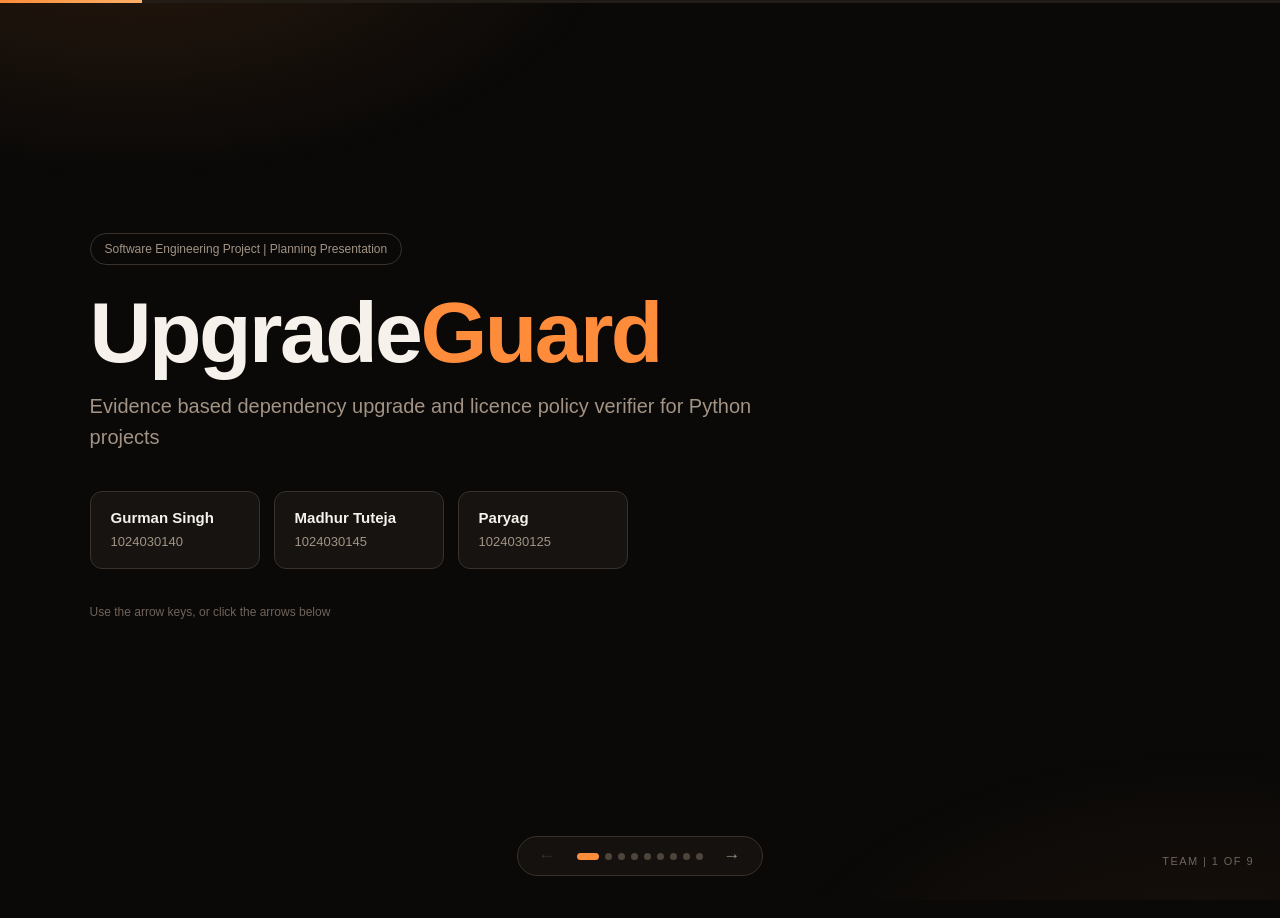
<file: docs/index.html>
<!doctype html>
<html lang="en">
<head>
<meta charset="utf-8">
<meta name="viewport" content="width=device-width, initial-scale=1">
<title>UpgradeGuard</title>
<link rel="icon" href="data:image/svg+xml,<svg xmlns='http://www.w3.org/2000/svg' viewBox='0 0 100 100'><text y='.9em' font-size='90'>&#128737;</text></svg>">
<link rel="stylesheet" href="style.css">
</head>
<body>

<div class="progress"><span id="progress"></span></div>

<main id="deck">

<section class="slide title-slide is-active" data-name="Team">
  <div class="pill">Software Engineering Project | Planning Presentation</div>
  <h1 class="huge">Upgrade<span class="accent">Guard</span></h1>
  <p class="tagline">Evidence based dependency upgrade and licence policy verifier for Python projects</p>
  <div class="team">
    <div class="member"><strong>Gurman Singh</strong><span>1024030140</span></div>
    <div class="member"><strong>Madhur Tuteja</strong><span>1024030145</span></div>
    <div class="member"><strong>Paryag</strong><span>1024030125</span></div>
  </div>
  <p class="hint">Use the arrow keys, or click the arrows below</p>
</section>

<section class="slide" data-name="Problem">
  <h2>The problem</h2>
  <p class="lead">Every project is built on packages written by other people. Those packages
  keep releasing new versions, and somebody has to decide whether to move up.</p>

  <div class="problem-grid">
    <div class="pcard reveal" style="--d:0ms">
      <div class="picon">?</div>
      <h3>Nobody really knows what will break</h3>
      <p>A version number does not tell you if your code still works. Teams find out after they merge.</p>
    </div>
    <div class="pcard reveal" style="--d:120ms">
      <div class="picon">!</div>
      <h3>Old versions have known holes</h3>
      <p>Staying on an old version keeps reported security problems in your project.</p>
    </div>
    <div class="pcard reveal" style="--d:240ms">
      <div class="picon">&sect;</div>
      <h3>Licences change quietly</h3>
      <p>An upgrade can drag in a package your company is not allowed to ship.</p>
    </div>
    <div class="pcard reveal" style="--d:360ms">
      <div class="picon">&#8942;</div>
      <h3>Existing tools only read labels</h3>
      <p>They read package files and guess. They never actually build the project and run it.</p>
    </div>
  </div>

  <p class="punch reveal" style="--d:520ms">So the honest answer today is normally
  <em>"let us merge it and hope"</em>.</p>
</section>

<section class="slide" data-name="Solution">
  <h2>How we solve it</h2>
  <p class="lead">Do not guess. Actually do the upgrade twice and compare what really happened.</p>

  <div class="split">
    <div class="side before reveal" style="--d:0ms">
      <div class="side-tag">Environment A</div>
      <h3>Today's versions</h3>
      <p>Build the project clean, install exactly what it uses now, run its own tests, write everything down.</p>
    </div>
    <div class="vs reveal" style="--d:200ms">compare</div>
    <div class="side after reveal" style="--d:400ms">
      <div class="side-tag">Environment B</div>
      <h3>The proposed version</h3>
      <p>Build a second clean copy with the one package changed, run the same tests, write everything down.</p>
    </div>
  </div>

  <p class="punch reveal" style="--d:600ms">Anything that is different between A and B was caused by the upgrade.
  That difference is our evidence.</p>

  <div class="keyline reveal" style="--d:750ms">
    <span>Our answer is always one of three</span>
    <div class="verdicts">
      <span class="v accept">Accept</span>
      <span class="v reject">Reject</span>
      <span class="v unsure">Insufficient Evidence</span>
    </div>
  </div>
</section>

<section class="slide flow-slide" data-name="How it works">
  <h2>How it works</h2>
  <p class="lead">Pick a case and watch the pipeline run. These are the two real cases from our demo.</p>

  <div class="case-picker">
    <button class="case-btn is-on" data-case="safe">Safe upgrade</button>
    <button class="case-btn" data-case="risky">Risky upgrade</button>
    <button class="replay" id="replay">Replay</button>
  </div>

  <div class="case-line" id="caseline">
    upgrade <code>requests</code> from <code>2.28.2</code> to <code>2.32.5</code>
  </div>

  <div class="flow" id="flow">
    <div class="fnode n1"><span class="fdot"></span><strong>Input</strong><small>your project and one upgrade</small></div>
    <div class="farrow a1"></div>
    <div class="fsplit">
      <div class="fnode n2 env-a"><span class="fdot"></span><strong>Build A</strong><small>current versions</small></div>
      <div class="fnode n3 env-b"><span class="fdot"></span><strong>Build B</strong><small>proposed version</small></div>
    </div>
    <div class="farrow a2"></div>
    <div class="fnode n4"><span class="fdot"></span><strong>Check both</strong><small>packages, conflicts, security, licences</small></div>
    <div class="farrow a3"></div>
    <div class="fnode n5"><span class="fdot"></span><strong>Run the tests</strong><small>the project's own test suite, in both</small></div>
    <div class="farrow a4"></div>
    <div class="fnode n6"><span class="fdot"></span><strong>Compare</strong><small>what changed between A and B</small></div>
    <div class="farrow a5"></div>
    <div class="fnode n7 verdict-node" id="verdictNode"><span class="fdot"></span><strong id="verdictText">Verdict</strong><small id="verdictSub">with the evidence attached</small></div>
  </div>

  <div class="result-strip" id="resultStrip">
    <div class="rcell"><strong id="rTests">-</strong><span>tests broken</span></div>
    <div class="rcell"><strong id="rVuln">-</strong><span>security findings fixed</span></div>
    <div class="rcell"><strong id="rPkg">-</strong><span>packages changed</span></div>
    <div class="rcell"><strong id="rTime">-</strong><span>seconds to answer</span></div>
  </div>
</section>

<section class="slide" data-name="Using it">
  <h2>How people will use it</h2>
  <p class="lead">Three ways in, one answer out. Nobody has to change how they already work.</p>

  <div class="use-grid">
    <div class="ucard reveal" style="--d:0ms">
      <div class="unum">1</div>
      <h3>On the website</h3>
      <p>Type the project folder, the package and the two versions. Press the button and watch it run.</p>
      <div class="mock">
        <div class="mock-bar"><span></span><span></span><span></span></div>
        <div class="mock-row"><label>package</label><div class="mock-input">jinja2</div></div>
        <div class="mock-row"><label>from</label><div class="mock-input">3.0.3</div><label>to</label><div class="mock-input">3.1.6</div></div>
        <div class="mock-btn">Run the check</div>
      </div>
    </div>

    <div class="ucard reveal" style="--d:150ms">
      <div class="unum">2</div>
      <h3>From the terminal</h3>
      <p>One command. It prints the answer and saves a folder of evidence you can open later.</p>
      <div class="term">
        <div class="term-bar"><span></span><span></span><span></span></div>
<pre><span class="p">$</span> upgradeguard run --package jinja2 \
    --from 3.0.3 --to 3.1.6

<span class="r">Reject</span>: jinja2 3.0.3 to 3.1.6
  5 tests passed before and fail after
  evidence saved</pre>
      </div>
    </div>

    <div class="ucard reveal" style="--d:300ms">
      <div class="unum">3</div>
      <h3>Inside their pipeline</h3>
      <p>It runs automatically when someone proposes an upgrade, and blocks it if the evidence is bad.</p>
      <div class="pipe">
        <div class="pstep ok">upgrade proposed</div>
        <div class="pline"></div>
        <div class="pstep run">UpgradeGuard runs</div>
        <div class="pline"></div>
        <div class="pstep bad">blocked, with reasons</div>
      </div>
    </div>
  </div>
</section>

<section class="slide" data-name="Uses">
  <h2>Where this helps</h2>
  <p class="lead">Anywhere somebody has to approve a dependency change and wants a reason, not a feeling.</p>

  <div class="app-grid">
    <div class="acard reveal" style="--d:0ms"><h3>Software teams</h3><p>Upgrade on purpose instead of avoiding it for months because it feels risky.</p></div>
    <div class="acard reveal" style="--d:100ms"><h3>Security work</h3><p>Patch a reported hole and prove in the same run that nothing else broke.</p></div>
    <div class="acard reveal" style="--d:200ms"><h3>Companies with licence rules</h3><p>Write the rule once and have every upgrade checked against it automatically.</p></div>
    <div class="acard reveal" style="--d:300ms"><h3>Open source maintainers</h3><p>Attach real evidence to an upgrade request instead of asking reviewers to trust it.</p></div>
    <div class="acard reveal" style="--d:400ms"><h3>Students and small projects</h3><p>Learn what an upgrade actually does, because every step is written down.</p></div>
    <div class="acard reveal" style="--d:500ms"><h3>Audits</h3><p>Keep a downloadable record of why each upgrade was allowed or refused.</p></div>
  </div>
</section>

<section class="slide" data-name="Plan">
  <h2>Our scope and plan</h2>

  <div class="scope">
    <div class="scope-col in reveal" style="--d:0ms">
      <h3>We will do</h3>
      <ul>
        <li>Python projects, one packaging style</li>
        <li>One direct upgrade per run</li>
        <li>Clean builds, real test runs</li>
        <li>Conflicts, security and licence rules</li>
        <li>Website, terminal tool and pipeline step</li>
        <li>A benchmark of 20 to 25 real projects</li>
      </ul>
    </div>
    <div class="scope-col out reveal" style="--d:150ms">
      <h3>We will not do</h3>
      <ul>
        <li>Fix the broken code for you</li>
        <li>Other languages</li>
        <li>Every packaging tool that exists</li>
        <li>Let a language model decide the answer</li>
      </ul>
    </div>
  </div>

  <h3 class="mini">17 weeks</h3>
  <div class="timeline">
    <div class="tphase reveal" style="--d:0ms"><span class="tw">1 to 3</span><p>Set up, study existing tools, pick the projects</p></div>
    <div class="tphase reveal" style="--d:100ms"><span class="tw">4 to 7</span><p>Clean builds and dependency graphs</p></div>
    <div class="tphase reveal" style="--d:200ms"><span class="tw">8 to 10</span><p>Tests, comparison and the verdict rules</p></div>
    <div class="tphase reveal" style="--d:300ms"><span class="tw">11 to 13</span><p>Website, terminal tool and pipeline step</p></div>
    <div class="tphase reveal" style="--d:400ms"><span class="tw">14 to 16</span><p>Benchmark, measurements and comparison</p></div>
    <div class="tphase reveal" style="--d:500ms"><span class="tw">17</span><p>Write up and final demo</p></div>
  </div>
</section>

<section class="slide" data-name="Conclusion">
  <h2>Conclusion</h2>
  <div class="concl">
    <p class="big reveal" style="--d:0ms">An upgrade decision should come with proof.</p>
    <ul class="clist">
      <li class="reveal" style="--d:150ms">We build the project twice and run its own tests both times.</li>
      <li class="reveal" style="--d:250ms">Every Accept or Reject points at a build log, a test result or a policy rule.</li>
      <li class="reveal" style="--d:350ms">No language model decides anything; the evidence decides.</li>
      <li class="reveal" style="--d:450ms">It already works end to end on our two demo cases.</li>
    </ul>
    <div class="numbers reveal" style="--d:600ms">
      <div><strong>5 / 5</strong><span>first benchmark cases correct</span></div>
      <div><strong>0</strong><span>wrongly approved upgrades</span></div>
      <div><strong>~11s</strong><span>average time per check</span></div>
    </div>
  </div>
</section>

<section class="slide thanks-slide" data-name="Thank you">
  <h1 class="huge">Thank you</h1>
  <p class="tagline">Questions are welcome</p>
  <div class="refs">
    <h3>References</h3>
    <ul>
      <li><a href="https://peps.python.org/pep-0639/" target="_blank" rel="noopener">PEP 639, licence information in package metadata</a></li>
      <li><a href="https://packaging.python.org/en/latest/specifications/core-metadata/" target="_blank" rel="noopener">Python core metadata specification</a></li>
      <li><a href="https://pypi.org/project/pip-audit/" target="_blank" rel="noopener">pip-audit, known vulnerability scanning</a></li>
      <li><a href="https://docs.github.com/en/code-security/supply-chain-security/understanding-your-software-supply-chain/about-dependency-review" target="_blank" rel="noopener">GitHub dependency review</a></li>
      <li><a href="https://docs.pytest.org/" target="_blank" rel="noopener">pytest documentation</a></li>
      <li><a href="https://spdx.org/licenses/" target="_blank" rel="noopener">SPDX licence list</a></li>
    </ul>
  </div>
  <p class="hint">Gurman Singh | Madhur Tuteja | Paryag</p>
</section>

</main>

<nav class="controls">
  <button id="prev" aria-label="previous slide">&#8592;</button>
  <div class="dots" id="dots"></div>
  <button id="next" aria-label="next slide">&#8594;</button>
</nav>
<div class="slide-name" id="slideName"></div>

<script src="deck.js"></script>
</body>
</html>
</file>
<file: docs/style.css>
:root{
  --bg:#0a0908; --panel:#161311; --panel2:#201b16; --line:#3a322b;
  --text:#f6f1ea; --muted:#a29384; --dim:#6f635a;
  --accent:#ff8c3b; --accent-2:#ffb066; --accent-soft:rgba(255,140,59,.14);
  --radius:12px;
}
*{box-sizing:border-box;margin:0;padding:0}
html,body{height:100%}
body{
  background:var(--bg); color:var(--text); overflow:hidden;
  font-family:-apple-system,BlinkMacSystemFont,"Segoe UI",Helvetica,Arial,sans-serif;
  line-height:1.55; -webkit-font-smoothing:antialiased;
}
body::before{
  content:""; position:fixed; inset:0; pointer-events:none; z-index:0;
  background:
    radial-gradient(720px 390px at 10% -10%, rgba(255,140,59,.13), transparent 70%),
    radial-gradient(620px 350px at 94% 110%, rgba(255,140,59,.07), transparent 70%);
}

.progress{position:fixed;top:0;left:0;right:0;height:3px;background:#221c17;z-index:50}
.progress span{display:block;height:100%;width:0;background:linear-gradient(90deg,var(--accent),var(--accent-2));transition:width .45s cubic-bezier(.4,0,.2,1)}

main{position:relative;height:100vh;z-index:1}
.slide{
  position:absolute; inset:0; padding:46px 7vw 92px;
  display:flex; flex-direction:column; justify-content:safe center;
  opacity:0; visibility:hidden; transform:translateY(18px);
  transition:opacity .45s ease, transform .45s ease, visibility .45s;
  overflow-y:auto;
}
.slide.is-active{opacity:1;visibility:visible;transform:none}
.slide::-webkit-scrollbar{width:6px}
.slide::-webkit-scrollbar-thumb{background:var(--line);border-radius:3px}

h1.huge{font-size:clamp(44px,7vw,86px);letter-spacing:-.03em;line-height:1.02;font-weight:700}
.accent{color:var(--accent)}
h2{font-size:clamp(26px,3.6vw,42px);letter-spacing:-.02em;margin-bottom:10px}
h3{font-size:16px;margin-bottom:6px}
h3.mini{font-size:13px;text-transform:uppercase;letter-spacing:.12em;color:var(--muted);margin:26px 0 12px}
.lead{color:var(--muted);font-size:clamp(14px,1.5vw,17px);max-width:70ch;margin-bottom:22px}
.tagline{color:var(--muted);font-size:clamp(15px,1.8vw,20px);margin-top:14px;max-width:60ch}
.hint{color:var(--dim);font-size:12px;margin-top:34px}
.punch{margin-top:24px;font-size:clamp(14px,1.6vw,18px)}
.punch em{color:var(--accent);font-style:normal}

.pill{display:inline-block;align-self:flex-start;padding:6px 14px;border:1px solid var(--line);
  border-radius:999px;font-size:12px;color:var(--muted);margin-bottom:24px}
.title-slide{justify-content:center}
.team{display:flex;gap:14px;flex-wrap:wrap;margin-top:38px}
.member{background:var(--panel);border:1px solid var(--line);border-radius:var(--radius);
  padding:14px 20px;min-width:170px}
.member strong{display:block;font-size:15px}
.member span{color:var(--muted);font-size:13px;font-variant-numeric:tabular-nums}

.reveal{opacity:0;transform:translateY(14px)}
.is-active .reveal{animation:rise .5s cubic-bezier(.2,.7,.3,1) forwards;animation-delay:var(--d,0ms)}
@keyframes rise{to{opacity:1;transform:none}}

.problem-grid{display:grid;grid-template-columns:repeat(auto-fit,minmax(215px,1fr));gap:14px}
.pcard{background:var(--panel);border:1px solid var(--line);border-radius:var(--radius);padding:18px;
  transition:transform .2s,border-color .2s}
.pcard:hover{transform:translateY(-3px);border-color:var(--accent)}
.picon{width:32px;height:32px;border-radius:8px;background:var(--accent-soft);color:var(--accent);
  display:grid;place-items:center;font-size:17px;font-weight:700;margin-bottom:12px}
.pcard p{color:var(--muted);font-size:13px}

.split{display:flex;align-items:stretch;gap:16px;flex-wrap:wrap}
.side{flex:1;min-width:230px;background:var(--panel);border:1px solid var(--line);
  border-radius:var(--radius);padding:20px}
.side p{color:var(--muted);font-size:13px}
.side-tag{font-size:11px;text-transform:uppercase;letter-spacing:.1em;color:var(--accent);margin-bottom:8px}
.vs{align-self:center;color:var(--muted);font-size:12px;text-transform:uppercase;letter-spacing:.12em;
  padding:10px;border:1px dashed var(--line);border-radius:999px}

.keyline{margin-top:26px;display:flex;align-items:center;gap:16px;flex-wrap:wrap;
  color:var(--muted);font-size:13px}
.verdicts{display:flex;gap:8px}
.v{padding:5px 14px;border-radius:999px;font-size:13px;font-weight:600;
  border:1px solid var(--line);color:var(--muted);background:var(--panel)}
.v.accept{color:var(--accent);border-color:var(--accent)}
.v.reject{color:var(--bg);background:var(--accent);border-color:var(--accent)}

.case-picker{display:flex;gap:8px;margin-bottom:14px;flex-wrap:wrap}
.case-btn,.replay{background:var(--panel);color:var(--text);border:1px solid var(--line);
  border-radius:8px;padding:7px 15px;font-size:13px;cursor:pointer;transition:.18s}
.case-btn:hover,.replay:hover{border-color:var(--accent)}
.case-btn.is-on{background:var(--accent-soft);border-color:var(--accent);color:var(--accent)}
.replay{margin-left:auto;color:var(--muted)}
.case-line{color:var(--muted);font-size:13px;margin-bottom:14px}
.case-line code{background:var(--panel2);padding:2px 7px;border-radius:5px;color:var(--text);font-size:12px}

.flow{display:flex;flex-direction:column;align-items:center;gap:0;width:100%}
.fnode{background:var(--panel);border:1px solid var(--line);border-radius:9px;padding:7px 16px;
  text-align:center;min-width:210px;opacity:.32;transform:scale(.97);
  transition:opacity .3s,transform .3s,border-color .3s,box-shadow .3s,background .3s;position:relative}
.fnode strong{display:block;font-size:13px;line-height:1.3}
.fnode small{color:var(--muted);font-size:11px;line-height:1.3}
.fdot{position:absolute;top:9px;right:10px;width:7px;height:7px;border-radius:50%;background:var(--line);transition:.3s}
.fnode.lit{opacity:1;transform:scale(1);border-color:var(--accent);box-shadow:0 0 0 3px var(--accent-soft)}
.fnode.lit .fdot{background:var(--accent);box-shadow:0 0 8px var(--accent)}
.fnode.env-a.lit{border-color:var(--muted);box-shadow:0 0 0 3px rgba(162,147,132,.12)}
.fnode.env-a.lit .fdot{background:var(--muted);box-shadow:0 0 8px var(--muted)}
.fsplit{display:flex;gap:22px;flex-wrap:wrap;justify-content:center}
.farrow{width:2px;height:13px;background:var(--line);position:relative;transition:background .3s}
.farrow::after{content:"";position:absolute;bottom:-1px;left:50%;transform:translateX(-50%);
  border-left:5px solid transparent;border-right:5px solid transparent;border-top:6px solid var(--line);transition:border-color .3s}
.farrow.lit{background:var(--accent)}
.farrow.lit::after{border-top-color:var(--accent)}

.verdict-node.accept{border-color:var(--accent)!important;box-shadow:0 0 0 3px var(--accent-soft)!important}
.verdict-node.accept strong{color:var(--accent)}
.verdict-node.accept .fdot{background:var(--accent)!important;box-shadow:0 0 8px var(--accent)!important}
.verdict-node.reject{background:var(--accent)!important;border-color:var(--accent)!important;
  box-shadow:0 0 0 3px var(--accent-soft)!important}
.verdict-node.reject strong{color:var(--bg)}
.verdict-node.reject small{color:rgba(10,9,8,.75)}
.verdict-node.reject .fdot{background:var(--bg)!important;box-shadow:none!important}

.result-strip{display:grid;grid-template-columns:repeat(4,1fr);gap:10px;margin-top:16px;
  opacity:0;transform:translateY(10px);transition:.45s}
.result-strip.show{opacity:1;transform:none}
.rcell{background:var(--panel);border:1px solid var(--line);border-radius:9px;padding:9px;text-align:center}
.rcell strong{display:block;font-size:21px;font-variant-numeric:tabular-nums;color:var(--accent)}
.rcell span{color:var(--muted);font-size:11.5px}

.use-grid{display:grid;grid-template-columns:repeat(auto-fit,minmax(265px,1fr));gap:16px}
.ucard{background:var(--panel);border:1px solid var(--line);border-radius:var(--radius);padding:20px;
  transition:transform .2s,border-color .2s}
.ucard:hover{transform:translateY(-3px);border-color:var(--accent)}
.ucard p{color:var(--muted);font-size:13px;margin-bottom:14px}
.unum{width:26px;height:26px;border-radius:7px;background:var(--accent-soft);color:var(--accent);
  display:grid;place-items:center;font-size:13px;font-weight:700;margin-bottom:10px}

.mock,.term{background:var(--bg);border:1px solid var(--line);border-radius:8px;overflow:hidden}
.mock-bar,.term-bar{display:flex;gap:5px;padding:8px 10px;background:var(--panel2);border-bottom:1px solid var(--line)}
.mock-bar span,.term-bar span{width:8px;height:8px;border-radius:50%;background:var(--line)}
.mock-row{display:flex;align-items:center;gap:8px;padding:7px 10px}
.mock-row label{color:var(--muted);font-size:11px;min-width:46px}
.mock-input{flex:1;background:var(--panel2);border:1px solid var(--line);border-radius:5px;
  padding:4px 8px;font-size:11.5px;font-family:ui-monospace,monospace}
.mock-btn{margin:8px 10px 10px;background:var(--accent);color:var(--bg);border-radius:6px;
  padding:6px;text-align:center;font-size:12px;font-weight:600}
.term pre{padding:11px;font-size:11px;font-family:ui-monospace,SFMono-Regular,Menlo,monospace;
  color:var(--muted);white-space:pre-wrap;line-height:1.6}
.term .p{color:var(--accent)}
.term .r{color:var(--accent);font-weight:700}

.pipe{display:flex;flex-direction:column;gap:0;align-items:stretch}
.pstep{border:1px solid var(--line);border-radius:7px;padding:8px 11px;font-size:12px;background:var(--bg)}
.pline{width:2px;height:13px;background:var(--line);margin-left:14px}

.app-grid{display:grid;grid-template-columns:repeat(auto-fit,minmax(230px,1fr));gap:14px}
.acard{background:var(--panel);border:1px solid var(--line);border-radius:var(--radius);padding:18px;
  transition:transform .2s,border-color .2s}
.acard:hover{transform:translateY(-3px);border-color:var(--accent)}
.acard p{color:var(--muted);font-size:13px}

.scope{display:flex;gap:16px;flex-wrap:wrap}
.scope-col{flex:1;min-width:250px;background:var(--panel);border:1px solid var(--line);
  border-radius:var(--radius);padding:18px}
.scope-col ul{list-style:none;margin-top:10px}
.scope-col li{color:var(--muted);font-size:13px;padding:4px 0 4px 18px;position:relative}
.scope-col.in li::before{content:"+";position:absolute;left:0;color:var(--accent);font-weight:700}
.scope-col.out li::before{content:"-";position:absolute;left:0;color:var(--dim);font-weight:700}

.timeline{display:grid;grid-template-columns:repeat(auto-fit,minmax(155px,1fr));gap:10px}
.tphase{background:var(--panel);border:1px solid var(--line);border-radius:10px;padding:12px}
.tphase .tw{font-size:11px;color:var(--accent);font-weight:700;letter-spacing:.05em}
.tphase p{color:var(--muted);font-size:12px;margin-top:5px}

.work{display:grid;grid-template-columns:repeat(auto-fit,minmax(210px,1fr));gap:12px;margin-top:20px}
.work div{background:var(--panel2);border:1px solid var(--line);border-radius:9px;padding:12px}
.work strong{display:block;font-size:13px}
.work span{color:var(--muted);font-size:12px}

.concl{max-width:80ch}
.big{font-size:clamp(19px,2.6vw,28px);margin-bottom:20px}
.clist{list-style:none}
.clist li{font-size:15px;color:var(--muted);padding:7px 0 7px 26px;position:relative}
.clist li::before{content:"";position:absolute;left:4px;top:16px;width:9px;height:9px;
  border-radius:50%;background:var(--accent)}
.numbers{display:flex;gap:14px;flex-wrap:wrap;margin-top:26px}
.numbers div{background:var(--panel);border:1px solid var(--line);border-radius:var(--radius);
  padding:16px 22px;text-align:center;min-width:150px}
.numbers strong{display:block;font-size:26px;color:var(--accent)}
.numbers span{color:var(--muted);font-size:12px}

.thanks-slide{justify-content:center}
.refs{margin-top:34px;background:var(--panel);border:1px solid var(--line);
  border-radius:var(--radius);padding:20px;max-width:640px}
.refs h3{font-size:12px;text-transform:uppercase;letter-spacing:.1em;color:var(--muted);margin-bottom:10px}
.refs ul{list-style:none}
.refs li{padding:3px 0}
.refs a{color:var(--accent);text-decoration:none;font-size:13px}
.refs a:hover{text-decoration:underline}

.controls{position:fixed;bottom:24px;left:50%;transform:translateX(-50%);display:flex;
  align-items:center;gap:14px;background:rgba(22,19,17,.92);border:1px solid var(--line);
  border-radius:999px;padding:7px 14px;backdrop-filter:blur(8px);z-index:40}
.controls > button{background:none;border:none;color:var(--muted);font-size:17px;cursor:pointer;
  padding:2px 7px;border-radius:6px;transition:.18s}
.controls > button:hover{color:var(--text);background:var(--panel2)}
.controls > button:disabled{opacity:.25;cursor:default}
.dots{display:flex;gap:6px}
.dot{width:7px;height:7px;padding:0;border:none;border-radius:50%;background:#4d443c;cursor:pointer;transition:.22s}
.dot:hover{background:var(--muted)}
.dot.on{background:var(--accent);width:22px;border-radius:4px}
.slide-name{position:fixed;bottom:30px;right:26px;color:var(--dim);font-size:11px;
  text-transform:uppercase;letter-spacing:.13em;z-index:40}

.flow-slide{padding-top:38px}
.flow-slide h2{margin-bottom:6px}
.flow-slide .lead{margin-bottom:12px}
.flow-slide .case-picker{margin-bottom:10px}
.flow-slide .case-line{margin-bottom:10px}
.flow-slide .fnode{padding:5px 16px}
.flow-slide .farrow{height:9px}
.flow-slide .fsplit{gap:18px}
.flow-slide .result-strip{margin-top:12px}
.flow-slide .rcell{padding:7px}
.flow-slide .rcell strong{font-size:19px}

@media (max-width:720px){
  .slide{padding:44px 6vw 96px}
  .result-strip{grid-template-columns:repeat(2,1fr)}
  .slide-name{display:none}
  .vs{display:none}
}

@media (min-width:900px) and (max-height:790px){
  .slide{padding:34px 5vw 84px}
  h2{font-size:clamp(22px,2.8vw,30px)}
  .lead{font-size:14px;margin-bottom:14px}

  .flow{flex-direction:row;flex-wrap:nowrap;align-items:center;justify-content:center;gap:0}
  .flow-slide .fnode{min-width:0;flex:1;max-width:160px;padding:9px 10px}
  .flow-slide .fnode strong{font-size:12px}
  .flow-slide .fnode small{font-size:10px}
  .fdot{top:6px;right:6px;width:6px;height:6px}
  .flow-slide .fsplit{flex-direction:column;gap:8px;flex:1;max-width:160px}
  .flow-slide .fsplit .fnode{max-width:none;width:100%}
  .flow-slide .farrow{width:16px;height:2px;flex:none;margin:0 5px}
  .flow-slide .farrow::after{bottom:auto;left:auto;right:-1px;top:50%;transform:translateY(-50%);
    border-top:5px solid transparent;border-bottom:5px solid transparent;
    border-left:6px solid var(--line);border-right:none}
  .flow-slide .farrow.lit::after{border-left-color:var(--accent);border-top-color:transparent}

  .tphase{padding:9px}
  .tphase p{font-size:11px}
  .work div{padding:9px}
  .scope-col{padding:14px}
  .scope-col li{font-size:12px;padding:3px 0 3px 18px}
  h3.mini{margin:16px 0 8px}
  .work{margin-top:14px}
}

@media (prefers-reduced-motion:reduce){
  *{animation-duration:.01ms!important;transition-duration:.01ms!important}
  .reveal{opacity:1;transform:none}
}
</file>
